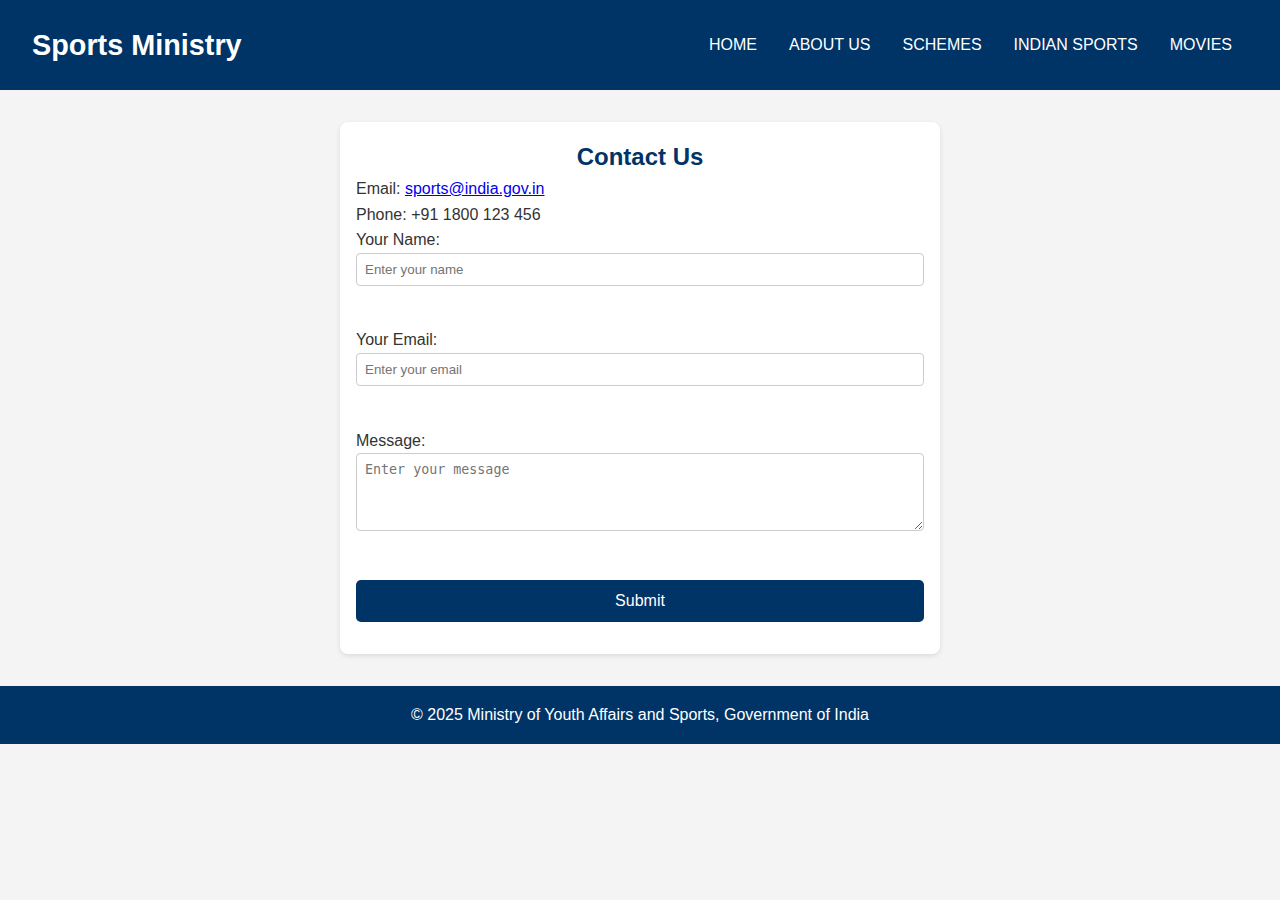
<file: contact.html>
<!DOCTYPE html>
<html lang="en">
<head>
   <meta charset="UTF-8">
   <meta name="viewport" content="width=device-width, initial-scale=1.0">
   <title>Contact Us - Sports Ministry of India</title>
   <link rel="stylesheet" href="styles.css">
</head>
<body>
   <header>
       <div class="navbar">
           <div class="logo">
               <h1>Sports Ministry</h1>
           </div>
           <nav>
               <ul>
                   <li><a href="index.html">Home</a></li>
                   <li><a href="about.html">About Us</a></li>
                   <li><a href="schemes.html">Schemes</a></li>
                   <li><a href="indian-sports.html">Indian Sports</a></li>
                   <li><a href="SportsRelatedMovies.html">Movies</a></li>
               </ul>
           </nav>
       </div>
   </header>


   <section id="contact">
       <div class="container">
           <h2>Contact Us</h2>
           <p>Email: <a href="mailto:sports@india.gov.in">sports@india.gov.in</a></p>
           <p>Phone: +91 1800 123 456</p>


           <form id="contact-form">
               <label for="name">Your Name:</label>
               <input type="text" id="name" name="name" placeholder="Enter your name" required><br><br>


               <label for="email">Your Email:</label>
               <input type="email" id="email" name="email" placeholder="Enter your email" required><br><br>


               <label for="message">Message:</label><br>
               <textarea id="message" name="message" rows="4" cols="50" placeholder="Enter your message" required></textarea><br><br>


               <button type="submit">Submit</button>
           </form>


           <div id="confirmation-message" class="hidden">
               <p>Thank you for contacting us! We'll get back to you soon.</p>
           </div>
       </div>
   </section>


   <button id="scroll-to-top" class="hidden">&uarr;</button>


   <footer>
       <p>&copy; 2025 Ministry of Youth Affairs and Sports, Government of India</p>
   </footer>
   <script>
       // JavaScript for the Contact Us page
document.addEventListener("DOMContentLoaded", () => {
   const form = document.getElementById("contact-form");
   const confirmationMessage = document.getElementById("confirmation-message");
   const scrollToTopButton = document.getElementById("scroll-to-top");
   // Form submission handler
   form.addEventListener("submit", (event) => {
       event.preventDefault(); // Prevent default form submission
       confirmationMessage.classList.remove("hidden");
       form.reset(); // Reset the form fields
   });
   // Show/hide scroll-to-top button based on scroll position
   window.addEventListener("scroll", () => {
       if (window.scrollY > 200) {
           scrollToTopButton.classList.remove("hidden");
       } else {
           scrollToTopButton.classList.add("hidden");
       }
   });
   // Scroll-to-top functionality
   scrollToTopButton.addEventListener("click", () => {
       window.scrollTo({ top: 0, behavior: "smooth" });
   });
});
   </script>
</body>
</html>
</file>
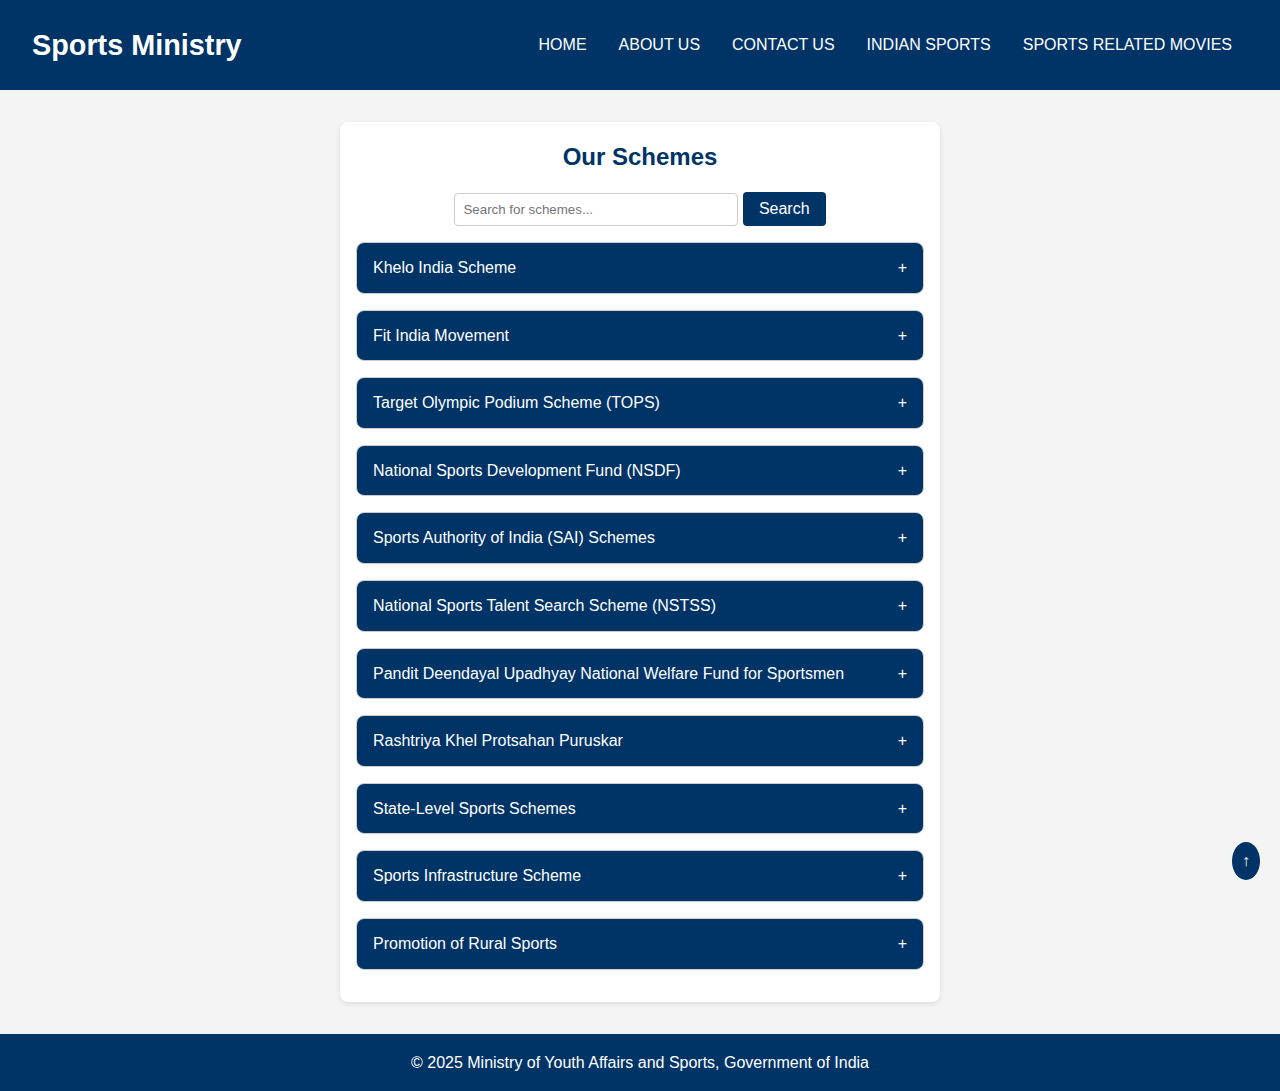
<file: schemes.html>
<!DOCTYPE html>
<html lang="en">
<head>
   <meta charset="UTF-8">
   <meta name="viewport" content="width=device-width, initial-scale=1.0">
   <title>Sports Schemes - Ministry of Youth Affairs and Sports</title>
   <link rel="stylesheet" href="styles.css">
   <style>
       /* Additional styling for collapsible sections */
       .scheme {
           margin-bottom: 1rem;
           border: 1px solid #ccc;
           border-radius: 8px;
           overflow: hidden;
       }


       .scheme-header {
           background-color: #003366;
           color: white;
           padding: 0.75rem 1rem;
           cursor: pointer;
           display: flex;
           justify-content: space-between;
           align-items: center;
       }


       .scheme-header:hover {
           background-color: #00509E;
       }


       .scheme-content {
           display: none;
           padding: 1rem;
           background-color: #fff;
           border-top: 1px solid #ccc;
       }


       .search-bar {
           text-align: center;
           margin: 1rem 0;
       }


       .search-bar input {
           width: 50%;
           padding: 0.5rem;
           border: 1px solid #ccc;
           border-radius: 4px;
       }


       .search-bar button {
           padding: 0.5rem 1rem;
           background-color: #003366;
           color: white;
           border: none;
           border-radius: 4px;
           cursor: pointer;
       }


       .search-bar button:hover {
           background-color: #00509E;
       }
   </style>
</head>
<body>
   <header>
       <div class="navbar">
           <div class="logo">
               <h1>Sports Ministry</h1>
           </div>
           <nav>
               <ul>
                   <li><a href="index.html">Home</a></li>
                   <li><a href="about.html">About Us</a></li>
                   <li><a href="contact.html">Contact Us</a></li>
                   <li><a href="indian-sports.html">Indian Sports</a></li>
                   <li><a href="SportsRelatedMovies.html">Sports Related Movies</a></li>
               </ul>
           </nav>
       </div>
   </header>
   <section id="schemes">
       <div class="container">
           <h2>Our Schemes</h2>
           <div class="search-bar">
               <input type="text" id="searchInput" placeholder="Search for schemes..." />
               <button onclick="filterSchemes()">Search</button>
           </div>
           <div id="schemeList">
               <!-- Schemes will be dynamically populated here -->
           </div>
       </div>
   </section>
   <footer>
       <p>&copy; 2025 Ministry of Youth Affairs and Sports, Government of India</p>
   </footer>
   <button id="scroll-to-top" onclick="scrollToTop()" title="Back to top">↑</button>
   <script>
       const schemes = [
           { title: 'Khelo India Scheme', description: 'The Khelo India Scheme is a national initiative launched to identify and nurture young sporting talent from grassroots level to international competition. This scheme focuses on providing financial support, infrastructure, and coaching to athletes at the school, college, and university levels. It aims to make sports a part of the curriculum in educational institutions, ensuring that every child has access to physical activity and sports. The Khelo India Games, a part of this initiative, is an annual event that showcases the best young talent in India across multiple sports disciplines.' },
           { title: 'Fit India Movement', description: 'Launched by the Government of India in 2019, the Fit India Movement encourages citizens to prioritize their health and fitness. The campaign aims to inspire individuals to adopt a more active lifestyle through physical activities like exercise, yoga, and sports. It seeks to promote physical fitness not just among athletes but across all age groups, thereby contributing to the overall health of the nation.' },
           { title: 'Target Olympic Podium Scheme (TOPS)', description: 'The Target Olympic Podium Scheme is designed to provide financial and logistical support to India’s top athletes, especially those who are training for the Olympics. The scheme offers targeted interventions, including funding for specialized training, equipment, and international exposure, with the aim of ensuring that athletes are well-prepared to compete at the highest levels of international sports. It is a comprehensive plan to support athletes across various Olympic disciplines to achieve podium finishes at the Olympic Games' },
           { title: 'National Sports Development Fund (NSDF)', description: 'The National Sports Development Fund was established to encourage the development of sports in India. It provides financial assistance to athletes, coaches, and sports organizations, particularly in areas such as infrastructure development, talent identification, and sports research. This fund supports athletes who need financial backing for training and competition expenses, particularly for those competing in international tournaments.' },
           { title: 'Sports Authority of India (SAI) Schemes', description: 'SAI, an autonomous body under the Ministry, implements several schemes that aim to improve the infrastructure, training, and performance of Indian athletes. SAI runs various training programs, national camps, and residential facilities for athletes, helping them access world-class training and coaching in their respective sports disciplines.' },
           { title: 'National Sports Talent Search Scheme (NSTSS)', description: 'The National Sports Talent Search Scheme is designed to identify talented athletes from rural and remote areas of India and provide them with the necessary training and resources. Through this scheme, young athletes are selected and enrolled in specialized sports schools and training camps. The aim is to ensure that athletes from every corner of the country get equal opportunities to pursue sports and reach their full potential.' },
           { title: 'Pandit Deendayal Upadhyay National Welfare Fund for Sportsmen', description: ' This scheme provides financial assistance to athletes who are facing financial difficulties and require support for their training and rehabilitation. It also provides compensation to athletes who suffer from career-ending injuries. The fund ensures that athletes have the resources they need to recover and continue competing in sports.' },
           { title: 'Rashtriya Khel Protsahan Puruskar', description: ' This prestigious award is given annually by the Government of India to organizations, coaches, and individuals who have made significant contributions to the development of sports in the country. The award recognizes the efforts of those who have excelled in promoting sports at the grassroots level and contributed to the success of athletes on the national and international stage.' },
           { title: 'State-Level Sports Schemes', description: 'In addition to national schemes, many state governments in India have introduced their own sports development programs. These include initiatives like sports scholarship programs, financial assistance for athletes, and infrastructure development projects aimed at improving sports facilities and promoting talent in specific regions. These state-level schemes complement national initiatives and contribute to the overall growth of sports in India.' },
           { title: 'Sports Infrastructure Scheme', description: ' The Sports Infrastructure Scheme aims to develop and upgrade sports facilities and infrastructure in various parts of India. This includes the construction of new sports stadiums, training centers, and the upgrading of existing facilities. The scheme also provides support to state governments and local authorities for the creation of sports infrastructure that meets international standards.' },
           { title: 'Promotion of Rural Sports', description: ' This initiative seeks to encourage the participation of rural youth in sports activities. It provides funding and resources for grassroots-level events and competitions in rural areas. The aim is to bring sports to underserved communities, fostering talent in rural India and providing opportunities for athletes from these areas to showcase their skills at higher levels of competition.' },


       ];


       const schemeList = document.getElementById('schemeList');


       // Populate schemes dynamically
       function populateSchemes() {
           schemeList.innerHTML = '';
           schemes.forEach((scheme, index) => {
               const schemeItem = document.createElement('div');
               schemeItem.classList.add('scheme');
               schemeItem.innerHTML = `
                   <div class="scheme-header" onclick="toggleContent(${index})">
                       <span>${scheme.title}</span>
                       <span>+</span>
                   </div>
                   <div class="scheme-content">${scheme.description}</div>
               `;
               schemeList.appendChild(schemeItem);
           });
       }


       // Toggle scheme content visibility
       function toggleContent(index) {
           const content = document.querySelectorAll('.scheme-content')[index];
           const header = document.querySelectorAll('.scheme-header')[index];
           content.style.display = content.style.display === 'block' ? 'none' : 'block';
           header.querySelector('span:last-child').textContent = content.style.display === 'block' ? '-' : '+';
       }


       // Filter schemes based on search input
       function filterSchemes() {
           const searchValue = document.getElementById('searchInput').value.toLowerCase();
           const filteredSchemes = schemes.filter(scheme => scheme.title.toLowerCase().includes(searchValue));
           schemeList.innerHTML = '';
           if (filteredSchemes.length) {
               filteredSchemes.forEach((scheme, index) => {
                   const schemeItem = document.createElement('div');
                   schemeItem.classList.add('scheme');
                   schemeItem.innerHTML = `
                       <div class="scheme-header" onclick="toggleContent(${index})">
                           <span>${scheme.title}</span>
                           <span>+</span>
                       </div>
                       <div class="scheme-content">${scheme.description}</div>
                   `;
                   schemeList.appendChild(schemeItem);
               });
           } else {
               schemeList.innerHTML = '<p>No schemes found.</p>';
           }
       }


       // Scroll to top functionality
       function scrollToTop() {
           window.scrollTo({ top: 0, behavior: 'smooth' });
       }


       populateSchemes();
   </script>
</body>
</html>
</file>
<file: styles.css>
* {
    margin: 0;  
    padding: 0;
    box-sizing: border-box;
  }
  body {
    font-family: Arial, sans-serif;
    line-height: 1.6;
    color: #333;
    background-color: #f4f4f4;
  }
  header {
    background-color: #003366;
    color: white;
    padding: 1rem 0;
}
.navbar {
    display: flex;
    justify-content: space-between;
    align-items: center;
    padding: 0 2rem;
}
.navbar .logo h1 {
    font-size: 1.8rem;
}
.navbar nav ul {
    display: flex;
    list-style: none;
  }
.navbar nav ul li {
    margin: 0 1rem;
  }
.navbar nav ul li a {
    color: white;
    text-decoration: none;
    font-size: 1rem;
    text-transform: uppercase;
  }
  .navbar nav ul li a:hover {
    border-bottom: 2px solid #f5a623;
  }
  .search-container {
    display: flex;
    align-items: center;
  }
  .search-container input {
    padding: 0.5rem;
    margin-right: 1rem;
    border: 1px solid #ccc;
    border-radius: 5px;
  }
  .search-container button {
    background-color: #f5a623;
    border: none;
    padding: 0.5rem 1rem;
    color: white;
    border-radius: 5px;
    cursor: pointer;
  }
  .search-container button:hover {
    background-color: #f39c12;
  }
  #hero {
    background-color: #f5a623;
    color: white;
    text-align: center;
    padding: 5rem 1rem;
  }
  #hero h2 { 
    font-size: 2.5rem; 
  }
  #hero p {
    font-size: 1.2rem;
  }
  button.open-popup {
    background-color: #003366;
    border: none;
    color: white;
    padding: 1rem 2rem;
    font-size: 1rem;
    cursor: pointer;
    border-radius: 5px;
  }
  button.open-popup:hover {
    background-color: #f5a623;
  }
  #recent-events {
    padding: 3rem 1rem;
    text-align: center;
  }
  ul {
    list-style: none;
    margin: 1rem 0;
    padding: 0;
  }
  ul li {
    margin-bottom: 0.5rem;
    }
  ul li a {
    text-decoration: none;
    color: #003366;
  }
  ul li a:hover {
    color: #f5a623;
  }
  footer {
    background-color: #003366;
    color: white;
    text-align: center;
    padding: 1rem 0;
  }
  footer p {  
    font-size: 1rem;
  }
  .popup-modal {
    display: none;
    position: fixed;
    top: 0;
    left: 0;
    width: 100%;
    height: 100%;
    background-color: rgba(0, 0, 0, 0.5);
    justify-content: center;
    align-items: center;
    z-index: 1;
    animation: fadeIn 0.5s ease-in-out;  
  }
  .popup-content {
    background-color: white;
    padding: 2rem;
    border-radius: 8px;
    max-width: 600px;
    width: 80%;
    animation: slideIn 0.5s ease-in-out;
  }
  .close-btn {
    position: absolute;
    top: 10px;
    right: 10px;
    font-size: 1.5rem;
    cursor: pointer;
  }
  #slideshow {
    width: 100%;
    position: relative;
    margin: 2rem 0;
  }
  .slideshow-container {
    max-width: 100%;
    position: relative;
    margin: auto;
  }
  .slide {
    display: none;
    width: 100%;
  }
  .slide img {
    width: 100%;
    height: auto;
    border-radius: 10px;
  }
  button:disabled {
    background-color: gray;
    cursor: not-allowed;  
  }
  button {
    background-color: #003366;
    border: none;
    padding: 1rem 2rem;
    font-size: 1rem;
    cursor: pointer;
    border-radius: 5px;
  }
  button:hover {
    background-color: #f5a623;
  
  }
  #scroll-to-top {
    position: fixed;
    bottom: 20px;
    right: 20px;
    background-color: #003366;
    color: white;
    border: none;
    padding: 10px;
    border-radius: 50%;
    cursor: pointer;
  }
  #scroll-to-top:hover {
    background-color: #00509E;
  }
  .container {
    max-width: 600px;
    margin: 2rem auto;
    padding: 1rem;
    background: #fff;
    border-radius: 8px;
    box-shadow: 0 2px 5px rgba(0, 0, 0, 0.1);
  }
  h2 {
    color: #003366;
    text-align: center;
  }
  form input, form textarea, form button {
    width: 100%;
    margin-bottom: 1rem;
  }
  form input, form textarea {
    padding: 0.5rem;
    border: 1px solid #ccc;
    border-radius: 4px;
  }
  form button {
    background-color: #003366;
    color: white;
    border: none;
    padding: 0.75rem;
    font-size: 1rem;
    cursor: pointer;
  }
  form button:hover {
    background-color: #00509E;
  }
  #confirmation-message {
    text-align: center;
    color: green;
    font-weight: bold;
  }
  .hidden {
    display: none;
  }
  #popular-sports {
    background: white;
    padding: 2rem 1rem;
    text-align: center;
  }
  .sports-grid {
    display: grid;
    grid-template-columns: repeat(auto-fit, minmax(250px, 1fr));
    gap: 2rem;
    margin-top: 2rem;
  }
  .sport-card {
    background: #f4f4f4;
    padding: 1rem;
    border-radius: 10px;
    box-shadow: 0 2px 5px rgba(0, 0, 0, 0.1);
    text-align: center;
    transition: transform 0.3s ease-in-out;
  }
  .sport-card:hover {
    transform: scale(1.05);
  }
  .sport-card img {
    width: 100%;
    height: 150px;
    object-fit: cover;
    border-radius: 10px;
    margin-bottom: 1rem;
  }
  .sport-card h3 {
    margin-bottom: 0.5rem;
    font-size: 1.5rem;
  }
  .sport-card p {
    font-size: 1rem;
    margin-bottom: 1rem;
  }
  .infoBtn {
    background: #003366;
    color: white;
    border: none;
    padding: 0.5rem 1rem;
    cursor: pointer;
    border-radius: 5px;
  }
  .infoBtn:hover {
    background: #00509e;
  }
  
  
  #sports-movies {
    padding: 2rem;
    text-align: center;
  }
  
  
  #sports-movies h2 {
    font-size: 2rem;
    color: #003366;
  }
  
  
  #movie-search {
    padding: 0.5rem;
    font-size: 1rem;
    width: 80%;
    margin: 1rem 0;
    border: 1px solid #ccc;
    border-radius: 5px;
  }
  
  
  /* Movie Grid Styles */
  .movies-grid {
    display: flex;
    flex-wrap: wrap;
    gap: 1.5rem;
    justify-content: center;
  }
  
  
  .movie-card {
    background-color: white;
    border: 1px solid #ddd;
    border-radius: 8px;
    width: 250px;
    box-shadow: 0 2px 4px rgba(0, 0, 0, 0.1);
    text-align: center;
    padding: 1rem;
    transition: transform 0.3s ease;
  }
  
  
  .movie-card:hover {
    transform: scale(1.05);
  }
  
  
  .movie-card img {
    width: 100%;
    border-radius: 5px;
    margin-bottom: 1rem;
  }
  
  
  .movie-card h3 {
    font-size: 1.2rem;
    color: #003366;
  }
  
  
  .movie-card p {
    font-size: 0.9rem;
    color: #555;
    margin: 0.5rem 0;
  }
  .movie-card button {
    background-color: #f5a623;
    border: none;
    padding: 0.5rem 1rem;
    color: white;
    font-size: 1rem;
    cursor: pointer;
    border-radius: 5px;
  }
  .movie-card button:hover {
    background-color: #e5941c;
  }
  /* Modal Styles */
  .popup-modal {
    display: none;
    position: fixed;
    top: 0;
    left: 0;
    width: 100%;
    height: 100%;
    background-color: rgba(0, 0, 0, 0.7);
    justify-content: center;
    align-items: center;
    z-index: 1000;
  }
  .popup-content {
    background-color: white;
    padding: 2rem;
    border-radius: 8px;
    width: 90%;
    max-width: 600px;
    position: relative;
  }
  
  
  .close-btn {
    position: absolute;
    top: 10px;
    right: 10px;
    font-size: 1.5rem;
    cursor: pointer;
    color: #555;
  }
  
  
  .close-btn:hover {
    color: #000;
  }
  
  
  iframe {
    width: 100%;
    height: 315px;
    border: none;
  }
</file>
